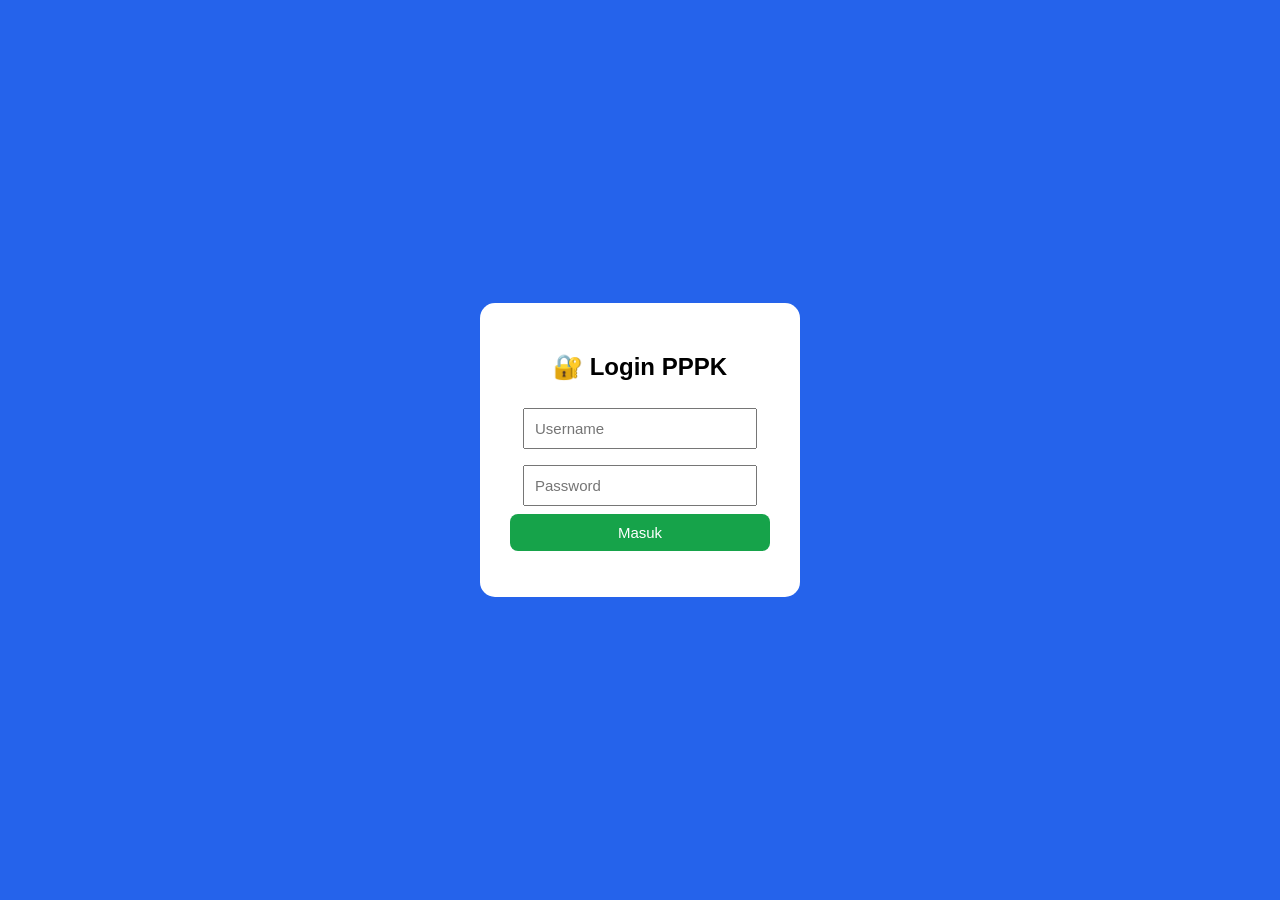
<file: index.html>
<!DOCTYPE html>
<html lang="id">
<head>
<meta charset="UTF-8">
<meta name="viewport" content="width=device-width, initial-scale=1.0">
<title>Latihan Soal PPPK</title>
<link rel="stylesheet" href="css/style.css">
  <script>

if(sessionStorage.getItem("akses")!="ok"){

window.location="login.html";

}

</script>
</head>
<body>
<header class="topbar">
<div><h2>📘 Latihan Soal PPPK</h2><small>Operator Layanan Operasional</small></div>
 <div class="user-box">

<span>
👤 Login : <b id="loginUser"></b>
</span>

<div class="user-box">

<button onclick="logout()" class="logout-btn">
🚪 Logout
</button>

</div>
<div class="top-info">
<div><span>Nama</span><strong id="namaPeserta">Peserta</strong></div>
<div><span>Mode</span><strong id="modeText">Belajar</strong></div>
<div><span>Nilai</span><strong id="score">0</strong></div>
<div><span>Timer</span><strong id="timer">120:00</strong></div>
</div>
</header>
<div class="container">
<aside class="sidebar" id="sidebar">
<div class="card"><label>Nama Peserta</label><input id="namaInput" type="text" placeholder="Masukkan nama"></div>
<div class="card">
<label><input type="radio" name="mode" value="belajar" checked> Mode Belajar</label><br>
<label><input type="radio" name="mode" value="ujian"> Mode Ujian</label>
</div>
<button id="startBtn">▶ Mulai Latihan</button>

<!-- Tombol bawaan lama tetap utuh -->
<a href="materi.html" class="materi-btn">
📚 Materi Belajar
</a>

<!-- TAMBAHKAN TOMBOL BARU DI SINI -->
<a href="materi_tambahan.html" class="materi-btn" style="background: #16a34a; margin-top: 8px;">
📖 Materi Tambahan & Soal
</a>

<hr><h3>Nomor Soal</h3><div id="questionGrid"></div>
</aside>
<main class="content">
<div id="examPage">
<div class="statusBox">
<strong id="questionNumber">0 / 90</strong>
<div class="progress"><div id="progressBar"></div></div>
</div>
<section class="questionCard">
<h3 id="questionText">Tekan tombol "Mulai Latihan" untuk memulai.</h3>
<div id="choices"></div>
<div id="feedback"></div>
</section>
<div class="navigation">
<button id="prevBtn">⬅ Sebelumnya</button>
<button id="nextBtn">Berikutnya ➡</button>
<button id="flagBtn">🚩 Ragu-ragu</button>
<button id="finishBtn">🏁 Selesai</button>
</div>
</div>
<div id="resultPage" style="display:none">
<h2>🏆 HASIL LATIHAN PPPK</h2>
<div class="result-card">
<p><b>Nama :</b> <span id="rNama"></span></p>
<p><b>Mode :</b> <span id="rMode"></span></p><hr>
<p>✅ Benar : <span id="rBenar"></span></p>
<p>❌ Salah : <span id="rSalah"></span></p>
<p>⬜ Kosong : <span id="rKosong"></span></p><hr>
<h2>Nilai : <span id="rNilai"></span> / 450</h2>
<button id="reviewBtn">📖 Review Jawaban</button>
<button id="restartBtn">🔄 Latihan Lagi</button>
</div>
</div>
<div id="reviewPage" style="display:none">
<h2>📖 Review Jawaban</h2>
<div id="reviewContainer"></div>
<div class="review-action">
<button id="backResultBtn">⬅ Kembali ke Hasil</button>
<button id="restartBtn2">🔄 Latihan Lagi</button>
</div>
</div>
</main>
</div>
<script src="data/banksoal.js"></script>
<script src="js/app.js"></script>
<script>


let namaLogin = sessionStorage.getItem("user");


if(namaLogin){

document.getElementById("loginUser").innerHTML =
namaLogin;

}



function logout(){

sessionStorage.removeItem("akses");

sessionStorage.removeItem("user");

window.location="login.html";

}


</script>

  <button onclick="scrollTopPage()" id="topBtn">
⬆
</button>


<script>

let topBtn =
document.getElementById("topBtn");


window.addEventListener("scroll", function(){

if(
document.body.scrollTop > 300 ||
document.documentElement.scrollTop > 300
){

topBtn.style.display="block";

}else{

topBtn.style.display="none";

}

});


function scrollTopPage(){

window.scrollTo({

top:0,

behavior:"smooth"

});

}

</script>
  <button onclick="scrollTopPage()" id="topBtn">
⬆
</button>


<script>

let topBtn =
document.getElementById("topBtn");


window.addEventListener("scroll", function(){

if(
document.body.scrollTop > 300 ||
document.documentElement.scrollTop > 300
){

topBtn.style.display="block";

}else{

topBtn.style.display="none";

}

});


function scrollTopPage(){

window.scrollTo({

top:0,

behavior:"smooth"

});

}

</script>
</body>
</html>
</file>
<file: css/style.css>
*{margin:0;padding:0;box-sizing:border-box}
body{
    font-family:Arial,Helvetica,sans-serif;
    background:#f4f6fb;
    color:#222;
}
.topbar{
    background:#2563eb;
    color:#fff;
    display:flex;
    justify-content:space-between;
    align-items:center;
    padding:16px 24px;
    box-shadow:0 2px 8px rgba(0,0,0,.15);
}
.top-info{
    display:flex;
    gap:24px;
}
.top-info div{
    text-align:center;
}
.top-info span{
    display:block;
    font-size:12px;
    opacity:.9;
}
.top-info strong{
    font-size:18px;
}

.container{
    display:grid;
    grid-template-columns:280px 1fr;
    min-height:calc(100vh - 80px);
}

.sidebar{
    background:#fff;
    border-right:1px solid #ddd;
    padding:18px;
    overflow:auto;
}

.card{
    background:#f8f9fc;
    border:1px solid #e3e6ef;
    border-radius:10px;
    padding:14px;
    margin-bottom:15px;
}

.card label{
    display:block;
    margin-bottom:8px;
    font-weight:bold;
}

input[type=text]{
    width:100%;
    padding:10px;
    border:1px solid #bbb;
    border-radius:8px;
}

#startBtn{
    width:100%;
    background:#16a34a;
    color:#fff;
    border:none;
    border-radius:8px;
    padding:12px;
    cursor:pointer;
    font-size:16px;
    margin-bottom:15px;
}

#questionGrid{
    display:grid;
    grid-template-columns:repeat(5,1fr);
    gap:8px;
    margin-top:10px;
}

.qnum{
    width:42px;
    height:42px;
    border-radius:8px;
    border:1px solid #bbb;
    background:#fff;
    cursor:pointer;
    font-weight:bold;
}

.qnum.active{border:3px solid #2563eb;}
.qnum.answered{background:#16a34a;color:#fff;}
.qnum.flag{background:#facc15;color:#222;}

.content{
    padding:24px;
}

.statusBox{
    background:#fff;
    border-radius:10px;
    padding:16px;
    margin-bottom:20px;
    box-shadow:0 2px 6px rgba(0,0,0,.08);
}

.progress{
    width:100%;
    height:10px;
    background:#ddd;
    border-radius:8px;
    overflow:hidden;
    margin-top:10px;
}

#progressBar{
    width:0%;
    height:100%;
    background:#2563eb;
    transition:.3s;
}

.questionCard{
    background:#fff;
    border-radius:10px;
    padding:24px;
    min-height:420px;
    box-shadow:0 2px 6px rgba(0,0,0,.08);
}

#questionText{
    line-height:1.6;
    margin-bottom:24px;
}

.choice{
    display:block;
    width:100%;
    padding:14px 18px;
    margin-bottom:12px;
    border:1px solid #cfd6e4;
    border-radius:8px;
    background:#fafafa;
    cursor:pointer;
    transition:.2s;
}

.choice:hover{
    background:#eef4ff;
    border-color:#2563eb;
}

#feedback{
    margin-top:18px;
    padding:14px;
    border-radius:8px;
    display:none;
}

#feedback.success{
    display:block;
    background:#dcfce7;
    color:#166534;
}

#feedback.error{
    display:block;
    background:#fee2e2;
    color:#991b1b;
}

.navigation{
    display:flex;
    justify-content:space-between;
    margin-top:20px;
    gap:10px;
}

.navigation button{
    flex:1;
    padding:14px;
    border:none;
    border-radius:8px;
    cursor:pointer;
    font-size:15px;
    color:#fff;
}

#prevBtn{background:#6b7280;}
#nextBtn{background:#2563eb;}
#finishBtn{background:#dc2626;}

@media(max-width:900px){
    .container{
        grid-template-columns:1fr;
    }
    .topbar{
        flex-direction:column;
        gap:12px;
        text-align:center;
    }
    .top-info{
        flex-wrap:wrap;
        justify-content:center;
    }
    .navigation{
        flex-direction:column;
    }
}
.review-correct{
    background:#d4edda;
    border:2px solid #28a745;
    color:#155724;
}
/* ==========================
   HALAMAN HASIL
========================== */

#resultPage{
    max-width:900px;
    margin:30px auto;
}

.result-card{
    background:#fff;
    padding:25px;
    border-radius:12px;
    box-shadow:0 2px 8px rgba(0,0,0,.08);
}

/* ==========================
   REVIEW JAWABAN
========================== */

#reviewPage{
    max-width:1000px;
    margin:30px auto;
}

#reviewContainer{
    width:100%;
}

.review-item{
    background:#fff;
    padding:20px;
    margin-bottom:20px;
    border-radius:12px;
    box-shadow:0 2px 8px rgba(0,0,0,.08);
}

.review-item h3{
    margin-bottom:10px;
}

.review-item p{
    margin-bottom:15px;
    line-height:1.6;
}

.review-action{
    margin-top:25px;
    text-align:center;
}

.review-action button{
    padding:12px 25px;
    margin:0 10px;
    border:none;
    border-radius:8px;
    cursor:pointer;
    color:#fff;
}

#backResultBtn{
    background:#2563eb;
}

#restartBtn2{
    background:#16a34a;
}
.review-wrong{
    background:#f8d7da;
    border:2px solid #dc3545;
    color:#721c24;
}
.container.fullscreen{
    grid-template-columns:1fr;
}
.materi-btn{
 display:block;
 background:#2563eb;
 color:white;
 padding:12px;
 margin-top:10px;
 border-radius:8px;
 text-align:center;
 text-decoration:none;
 font-weight:bold;
}
.logout-btn{

background:#ef4444;
color:white;
border:0;
padding:8px 15px;
border-radius:8px;
cursor:pointer;
font-weight:bold;

}


.logout-btn:hover{

background:#b91c1c;

}
.user-box{

display:flex;
align-items:center;
gap:10px;

color:white;
font-weight:bold;

}

.logout-btn{

background:#ef4444;
color:white;
border:0;
padding:8px 15px;
border-radius:8px;
cursor:pointer;
font-weight:bold;

}
.user-box{

margin-left:auto;
margin-right:30px;

}
/* ==========================
   MOBILE CAT PPPK
========================== */

@media(max-width:700px){


body{

font-size:14px;

}


/* HEADER */

.topbar{

flex-direction:column;

align-items:flex-start;

gap:10px;

padding:12px;

}


.topbar h2{

font-size:20px;

}


.top-info{

width:100%;

display:flex;

justify-content:space-between;

font-size:12px;

}


.user-box{

width:100%;

justify-content:space-between;

}




/* LAYOUT */

.container{

display:block;

padding:10px;

}


/* SIDEBAR PINDAH ATAS */

.sidebar{

width:100%;

margin-bottom:10px;

}


.card{

margin-bottom:10px;

}




/* AREA SOAL */

.main{

width:100%;

}


.question-card{

min-height:300px;

font-size:15px;

padding:15px;

}



.choice{

font-size:14px;

padding:10px;

}




/* TOMBOL */

.action{

display:flex;

flex-direction:column;

gap:8px;

}


.action button{

width:100%;

padding:12px;

font-size:14px;

}



/* NOMOR SOAL */

.grid{

display:grid;

grid-template-columns:repeat(6,1fr);

gap:5px;

}


.grid button{

height:35px;

}



}
/* HEADER HP LEBIH RINGKAS */

@media(max-width:700px){


.topbar{

display:flex;
flex-direction:column;

padding:15px;

}


.topbar h2{

font-size:22px;

}


.top-info{

display:grid;

grid-template-columns:repeat(4,1fr);

gap:5px;

width:100%;

text-align:center;

}


.top-info div{

font-size:12px;

}


.top-info strong{

font-size:15px;

}



.user-box{

display:flex;

justify-content:center;

gap:10px;

font-size:14px;

}



.logout-btn{

padding:8px 15px;

}




/* NOMOR SOAL DIPERKECIL */

.grid{

display:grid;

grid-template-columns:repeat(10,1fr);

gap:5px;

}


.grid button{

width:32px;

height:32px;

font-size:12px;

border-radius:8px;

}




/* SOAL */

.question-card{

font-size:16px;

line-height:1.6;

padding:20px;

}



.question-card h3{

font-size:18px;

}




.choice{

font-size:15px;

padding:12px;

}




.action button{

height:50px;

font-size:16px;

}


}
/* Nomor soal versi HP */

.grid{

display:grid;

grid-template-columns:repeat(10,1fr);

gap:6px;

}


.grid button{

width:32px;

height:32px;

font-size:13px;

border-radius:6px;

padding:0;

}
/* =========================
   MOBILE CAT FINAL FIX
========================= */

@media(max-width:700px){


.container{

display:flex !important;
flex-direction:column !important;

}


/* AWAL MASUK:
MENU LATIHAN DI ATAS */

.sidebar{

order:1 !important;
width:100% !important;

}


.content{

order:2 !important;
width:100% !important;
padding:10px !important;

}


/* SETELAH MULAI:
SOAL NAIK KE ATAS */

body.examStarted .content{

order:1 !important;

}


body.examStarted .sidebar{

order:2 !important;

}


/* HILANGKAN MENU SETELAH MULAI */

body.examStarted .sidebar .card,
body.examStarted #startBtn,
body.examStarted .materi-btn{

display:none !important;

}


/* NOMOR SOAL */

#questionGrid{

display:grid !important;

grid-template-columns:repeat(10,1fr) !important;

gap:5px !important;

}


#questionGrid button{

width:30px !important;

height:30px !important;

font-size:12px !important;

padding:0 !important;

}


}
/* ======================
   SCROLL TO TOP
====================== */

#topBtn{

display:none;

position:fixed;

right:20px;

bottom:20px;

width:50px;

height:50px;

border-radius:50%;

border:none;

background:#2563eb;

color:white;

font-size:25px;

font-weight:bold;

cursor:pointer;

box-shadow:0 4px 10px rgba(0,0,0,.3);

z-index:9999;

}


#topBtn:hover{

background:#1e40af;

}
<style>
    /* ==========================================================================
       CSS UTAMA (UNTUK DEKSTOP / LAYAR BESAR)
       ========================================================================== */
    * { margin: 0; padding: 0; box-sizing: border-box; }
    body { font-family: Arial, Helvetica, sans-serif; background: #f4f6fb; color: #222; line-height: 1.6; padding: 20px; }
    .materi-container { max-width: 900px; margin: 0 auto; background: #fff; padding: 30px; border-radius: 12px; box-shadow: 0 4px 12px rgba(0,0,0,.08); }
    
    .header { text-align: center; margin-bottom: 30px; border-bottom: 2px solid #2563eb; padding-bottom: 15px; }
    .header h1 { color: #2563eb; font-size: 26px; }
    .header p { color: #555; font-size: 14px; margin-top: 5px; }
    
    .back-btn { display: inline-block; margin-bottom: 20px; color: #2563eb; text-decoration: none; font-weight: bold; }
    
    .bab-section { margin-bottom: 40px; border-bottom: 1px dashed #ccc; padding-bottom: 30px; }
    .bab-section:last-child { border-bottom: none; }
    .bab-title { background: #2563eb; color: #fff; padding: 12px 18px; border-radius: 6px; margin-bottom: 20px; font-size: 18px; font-weight: bold; }
    
    .sub-materi { margin-bottom: 25px; }
    .sub-materi h4 { color: #1e40af; margin-bottom: 8px; font-size: 16px; border-left: 4px solid #2563eb; padding-left: 8px; }
    .sub-materi p { text-align: justify; margin-bottom: 10px; }
    .sub-materi ul, .sub-materi ol { margin-left: 25px; margin-bottom: 10px; }
    .sub-materi li { margin-bottom: 5px; }
    
    /* Box Bank Soal Per Bab */
    .soal-box { background: #f8f9fc; border: 1px solid #e3e6ef; border-radius: 8px; padding: 20px; margin-top: 25px; }
    .soal-box h4 { color: #0f172a; border-bottom: 1px solid #e2e8f0; padding-bottom: 8px; margin-bottom: 15px; font-size: 16px; }
    
    .soal-item { margin-bottom: 20px; background: #fff; padding: 15px; border-radius: 6px; border: 1px solid #cbd5e1; }
    .soal-item:last-child { margin-bottom: 0; }
    .question { font-weight: bold; margin-bottom: 10px; color: #1e293b; }
    .choices { margin-left: 0px; margin-bottom: 12px; }
    
    /* Pilihan ganda dibuat mirip box tombol agar mudah di-tap di HP */
    .choice-item { margin-bottom: 8px; padding: 10px 14px; border: 1px solid #cfd6e4; border-radius: 6px; background: #fafafa; font-size: 14px; }
    
    /* Tombol Kunci dibuat full width agar mudah ditekan jempol di HP */
    .answer-btn { background: #2563eb; color: #fff; border: none; padding: 10px 16px; border-radius: 6px; cursor: pointer; font-size: 14px; font-weight: bold; width: 100%; text-align: center; transition: 0.2s; }
    .answer-btn:hover { background: #1e40af; }
    
    .kunci-jawaban { display: none; margin-top: 12px; padding: 15px; border-radius: 6px; font-size: 14px; background: #dcfce7; border-left: 4px solid #16a34a; color: #14532d; }
    .kunci-jawaban strong { color: #15803d; }
    .kunci-jawaban p { margin-top: 5px; text-align: justify; }

    /* ==========================================================================
       MEDIA QUERY: OTOMATIS AKTIF SAAT DIBUKA DI HP (MAKSIMAL LEBAR 700PX)
       ========================================================================== */
    @media (max-width: 700px) {
        body { padding: 10px; font-size: 15px; }
        
        /* Mengurangi margin kontainer utama agar memanfaatkan lebar layar HP secara maksimal */
        .materi-container { padding: 16px; border-radius: 8px; }
        
        /* Mengecilkan ukuran header agar tulisan bab tidak patah berantakan */
        .header h1 { font-size: 20px; }
        .header p { font-size: 12px; }
        
        .bab-title { font-size: 15px; padding: 10px 12px; margin-bottom: 15px; line-height: 1.4; }
        .sub-materi h4 { font-size: 15px; }
        .sub-materi ul, .sub-materi ol { margin-left: 20px; }
        
        /* Optimasi area soal untuk sentuhan jari */
        .soal-box { padding: 12px; margin-top: 15px; }
        .soal-item { padding: 12px; }
        .choice-item { font-size: 13px; padding: 10px 12px; line-height: 1.4; }
        
        /* Tombol dibuat lebih tebal untuk kenyamanan jari mobile */
        .answer-btn { padding: 12px; font-size: 14px; }
    }
</style>
</file>
